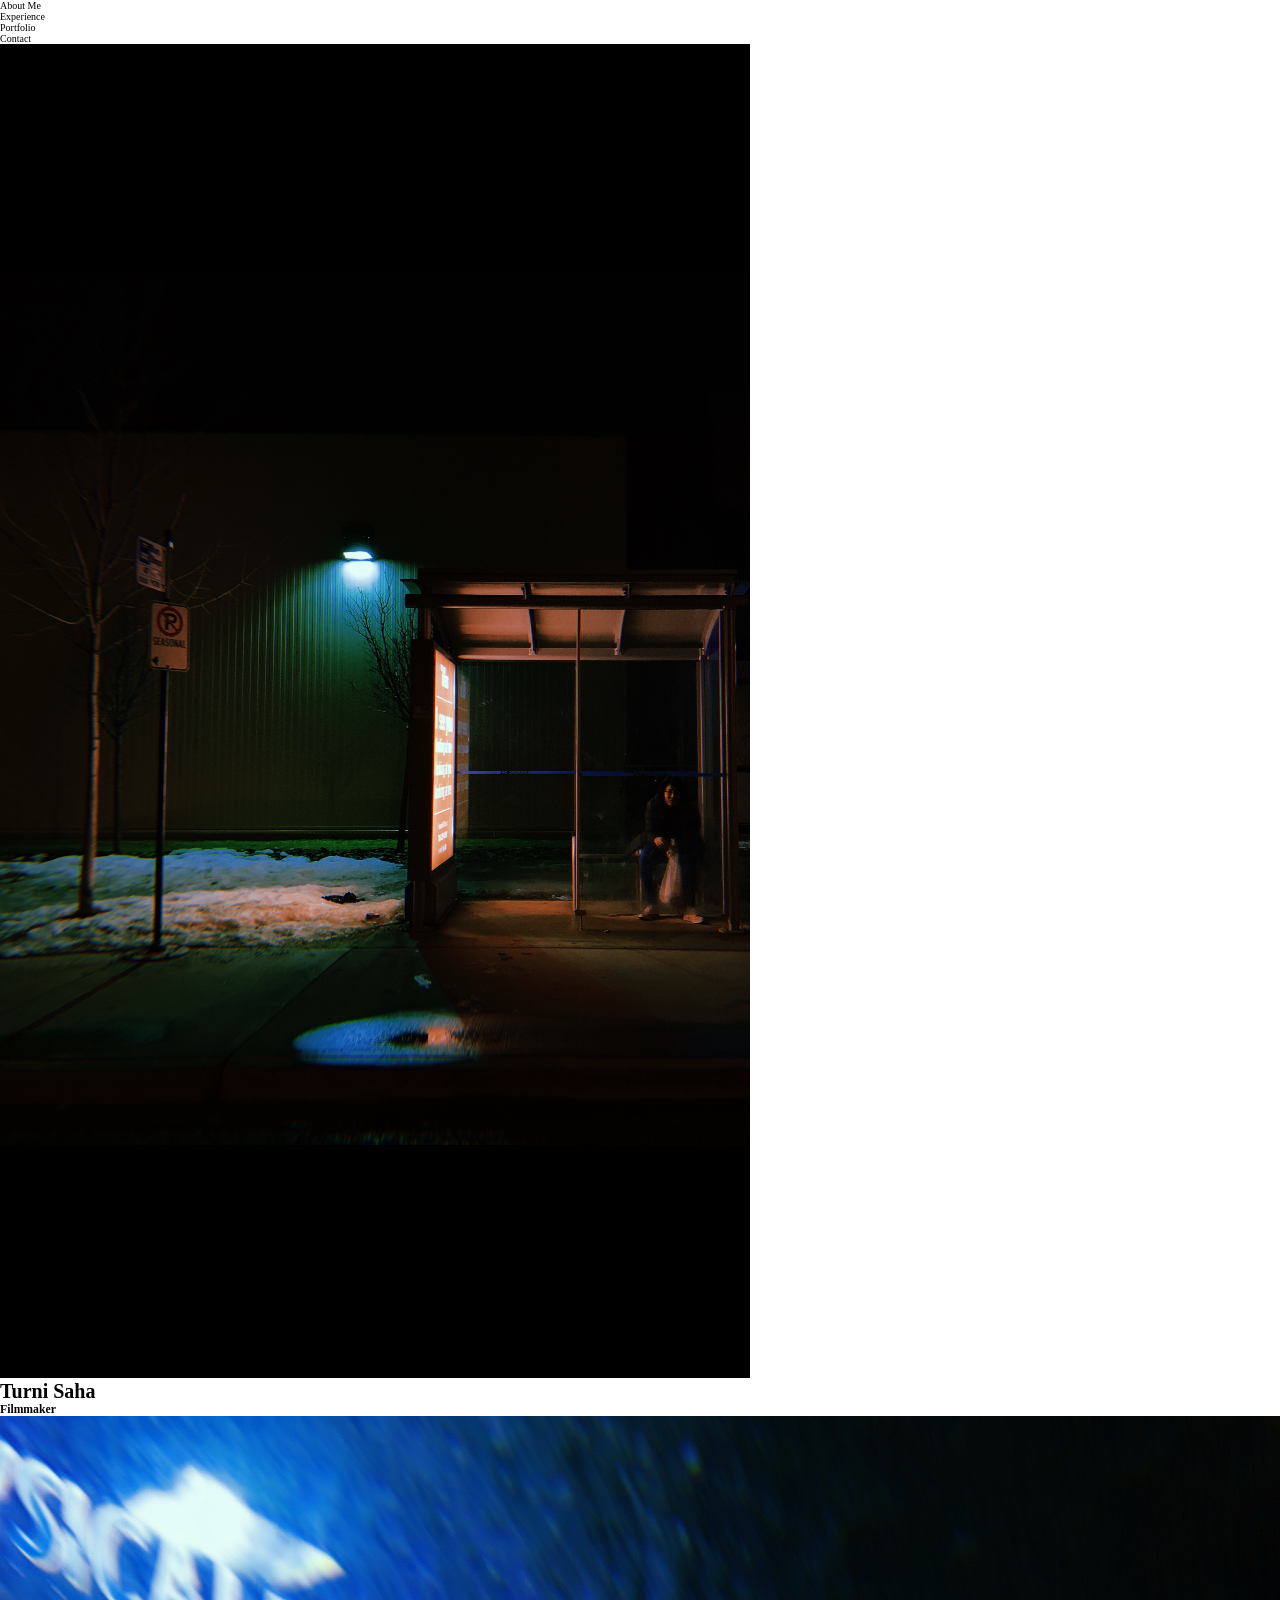
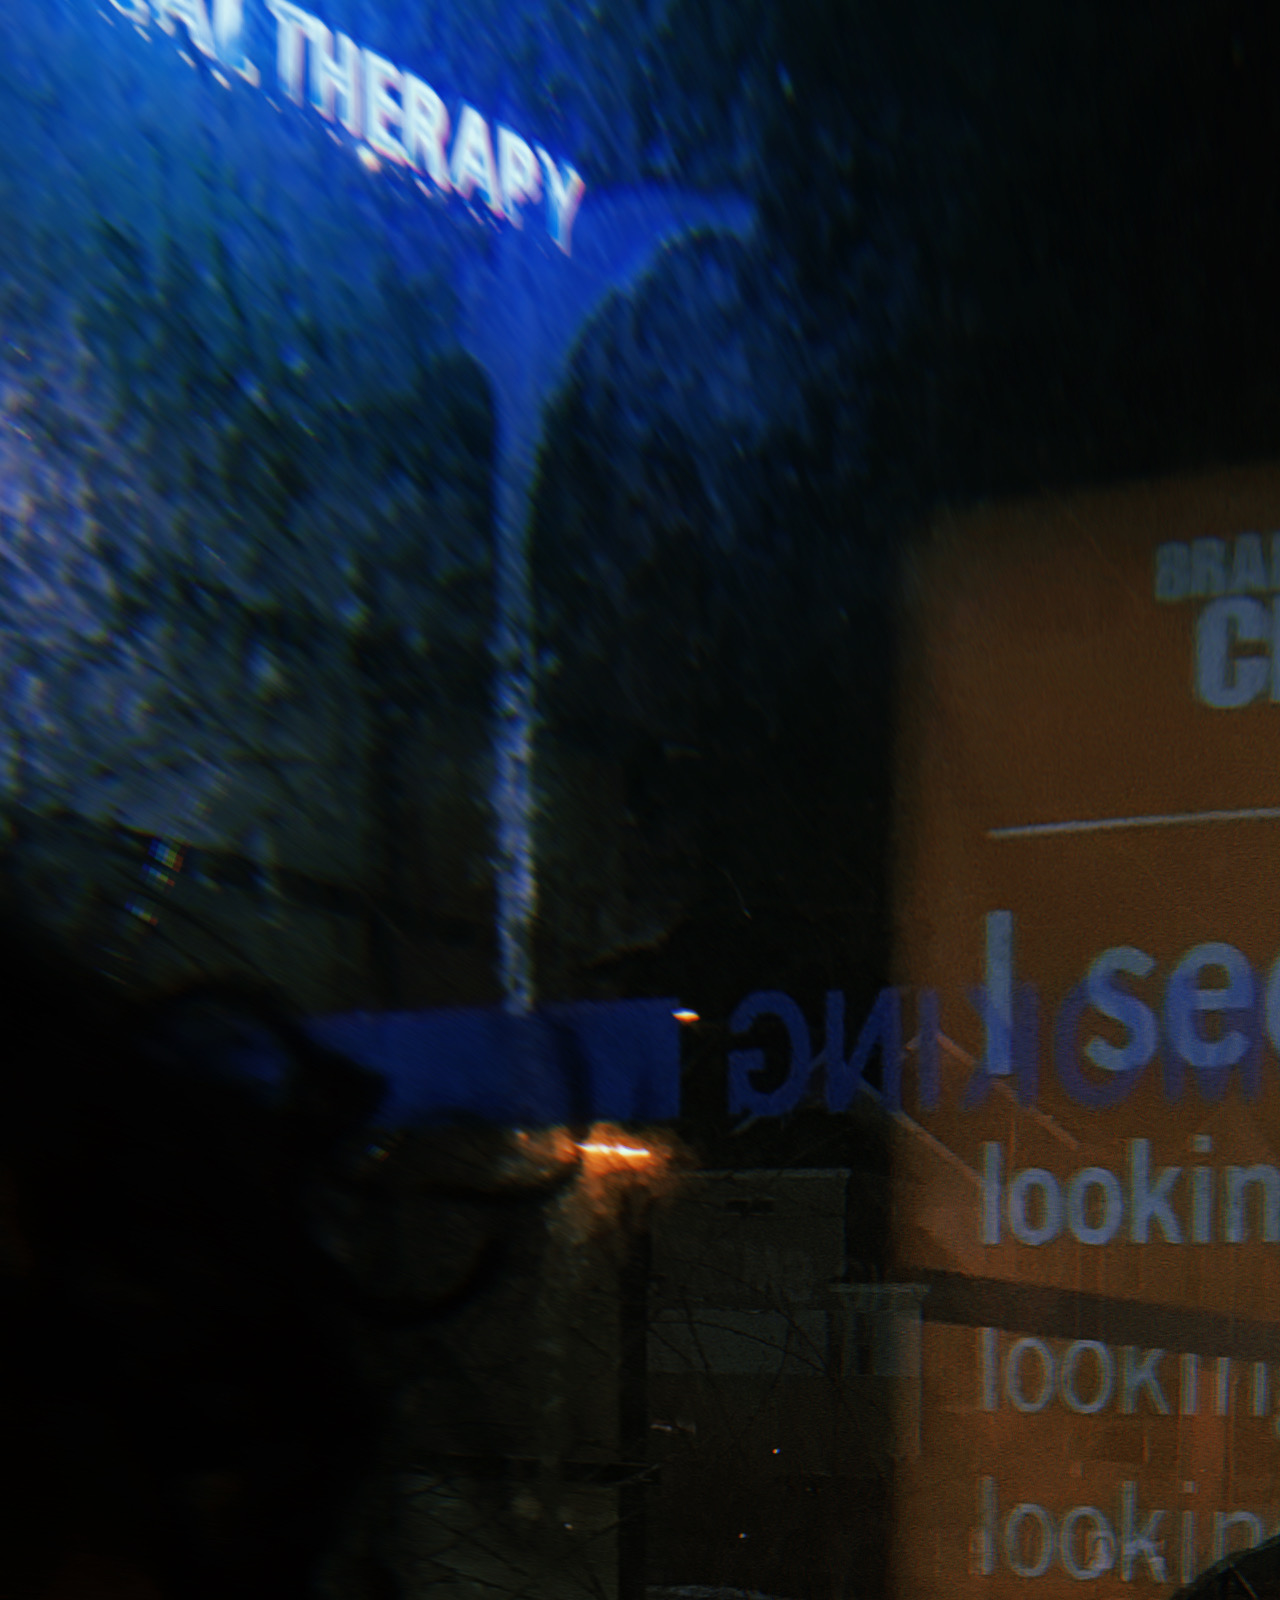
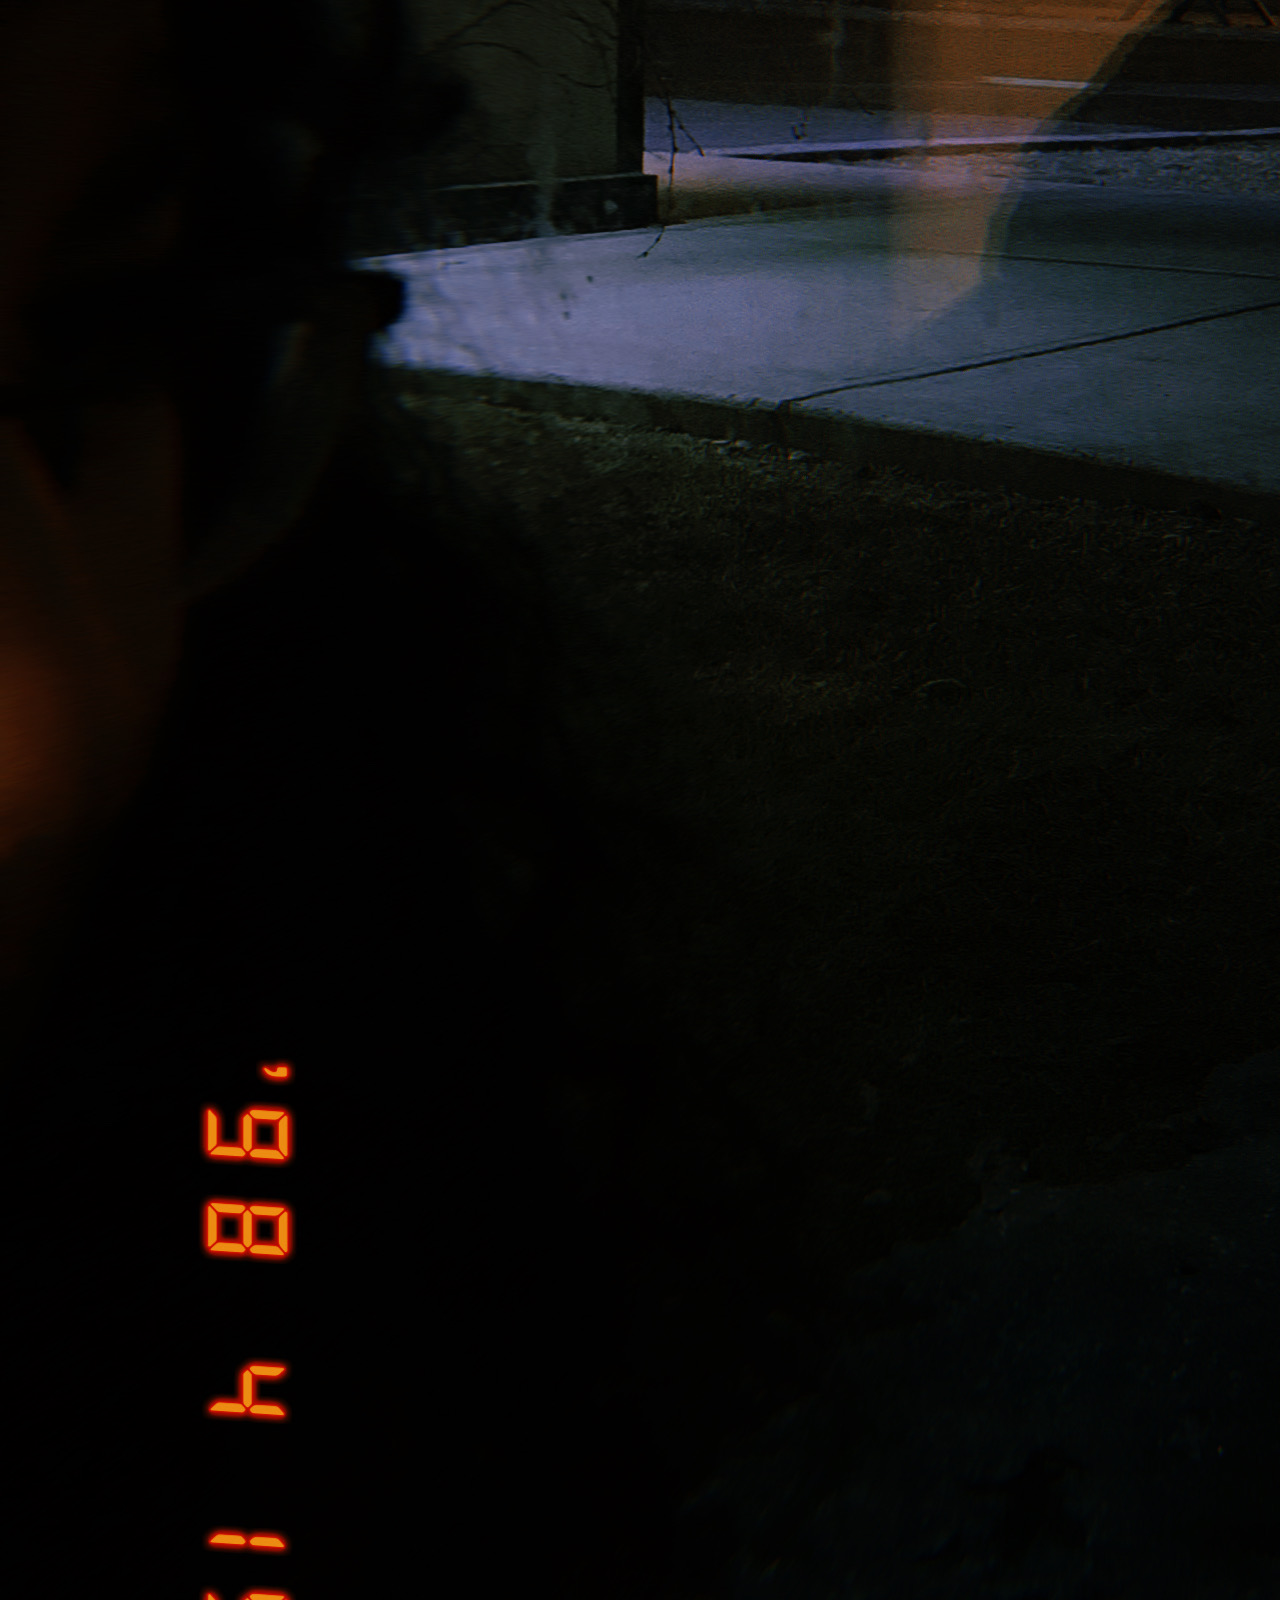
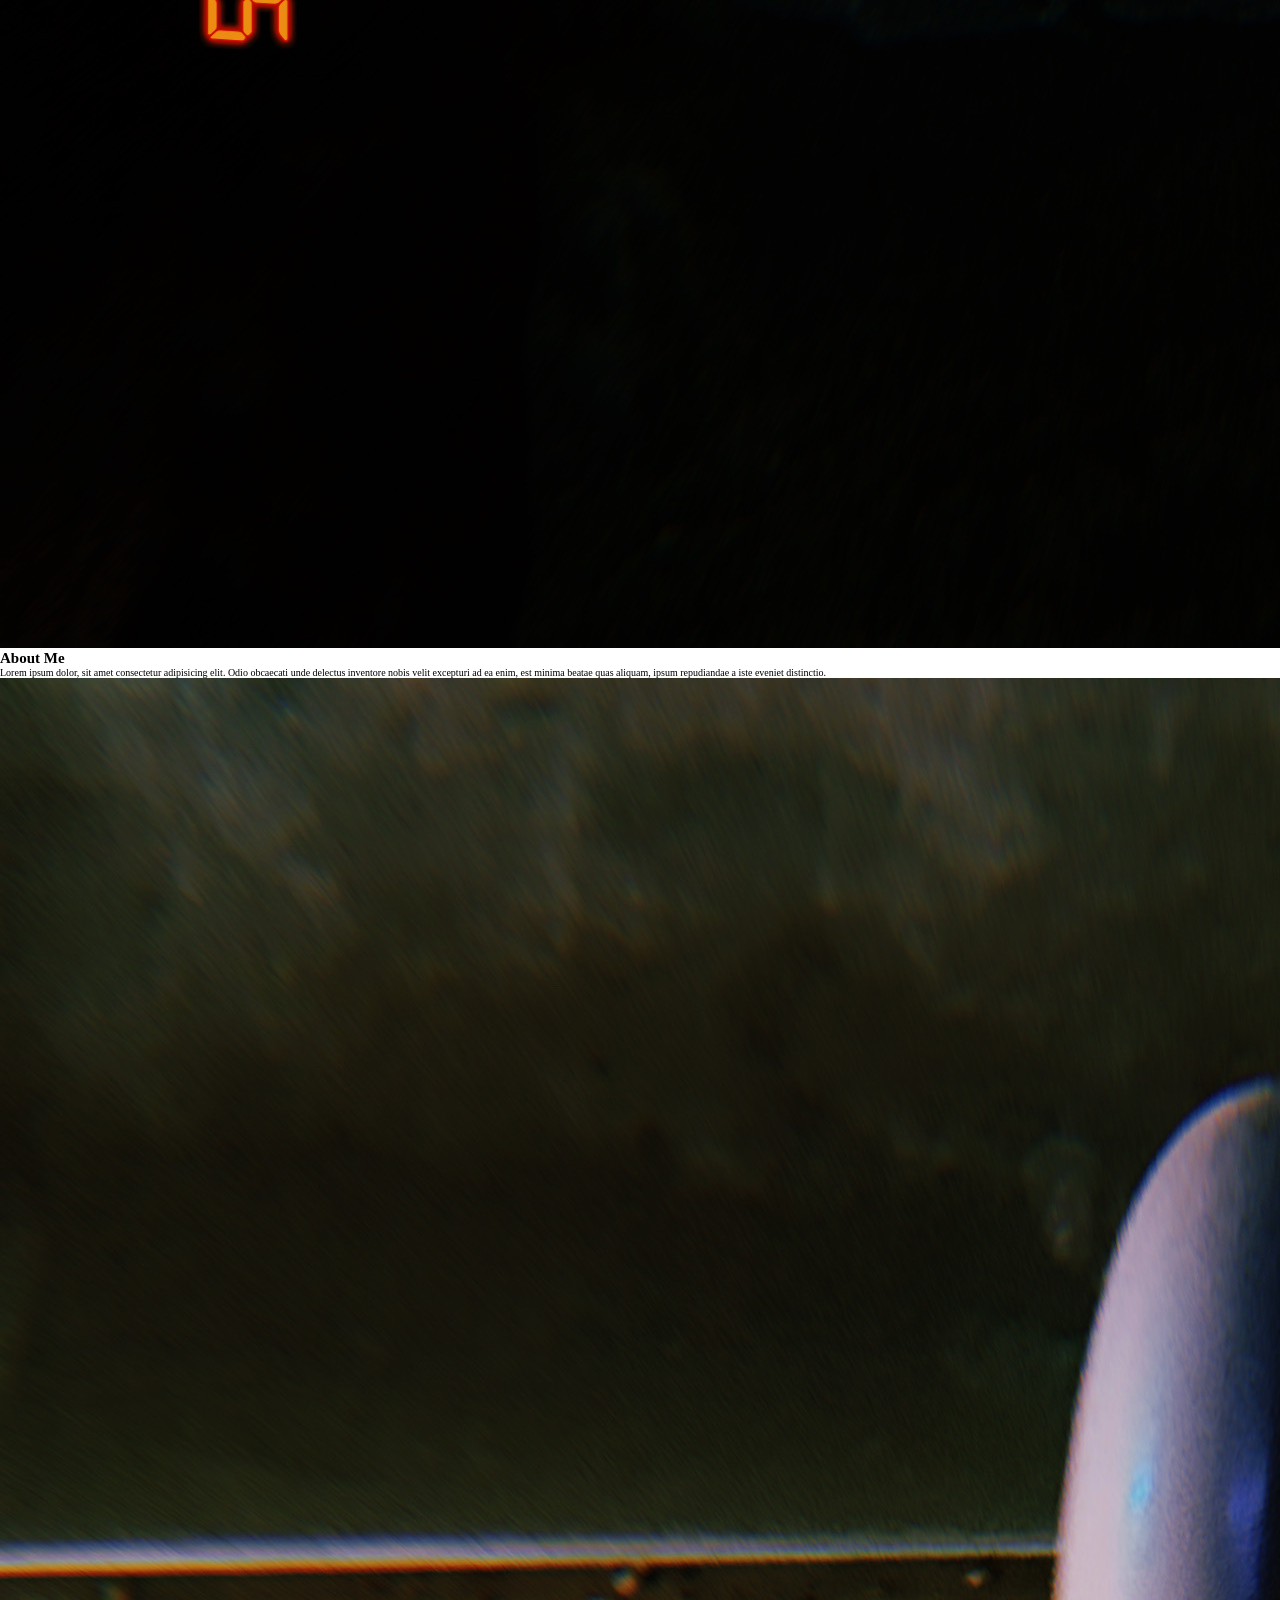
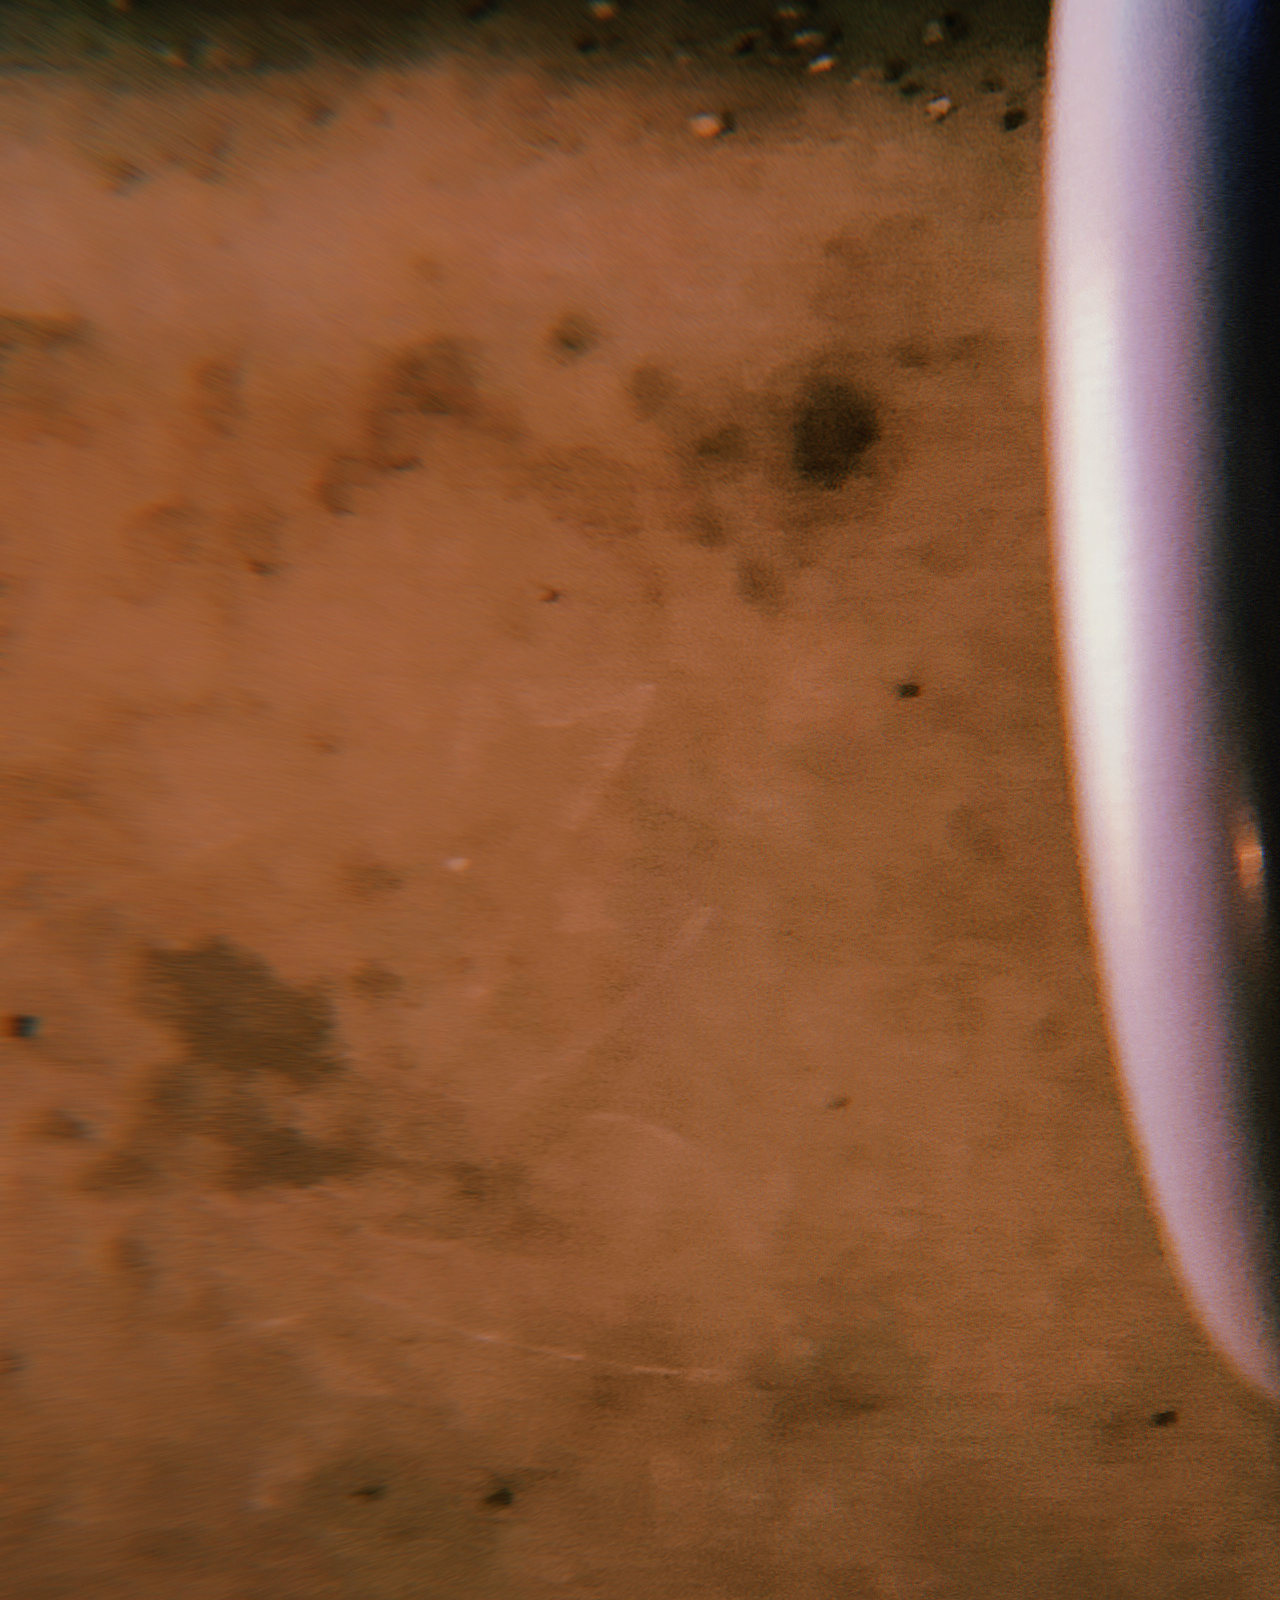
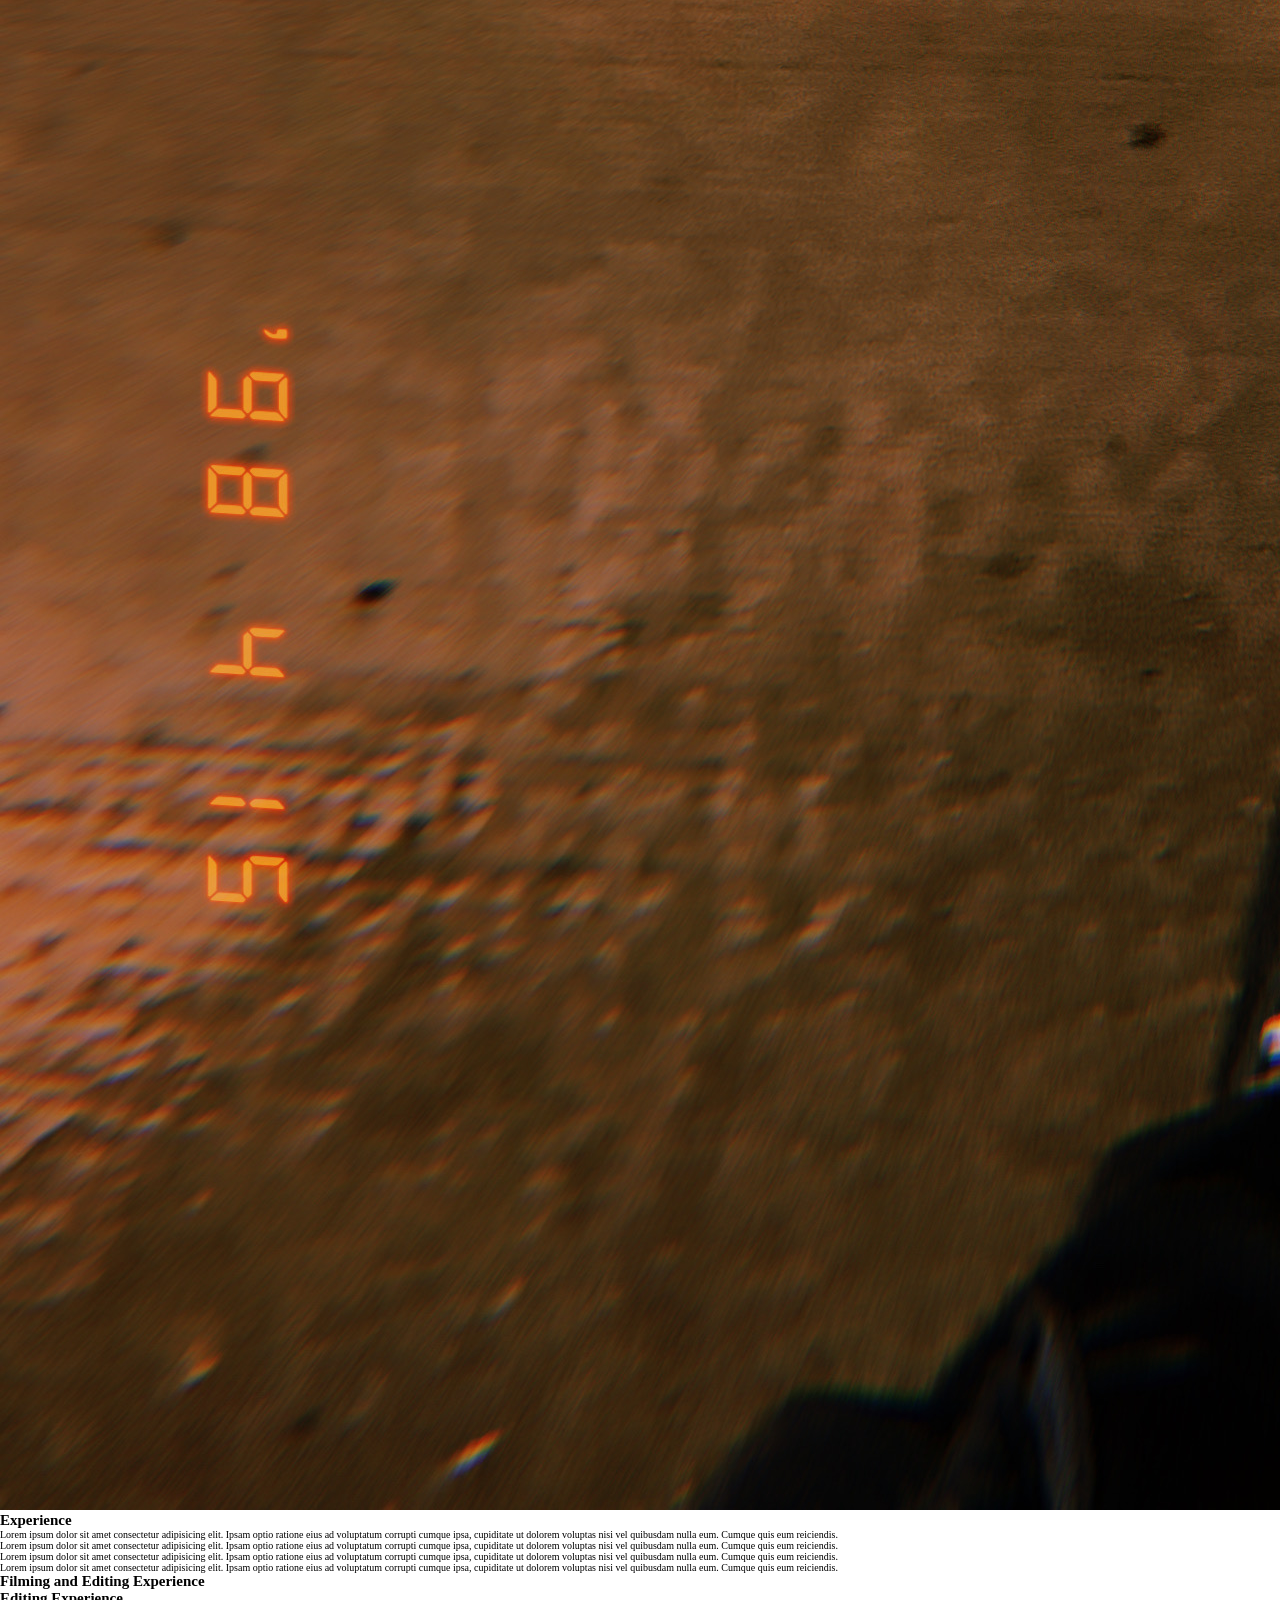
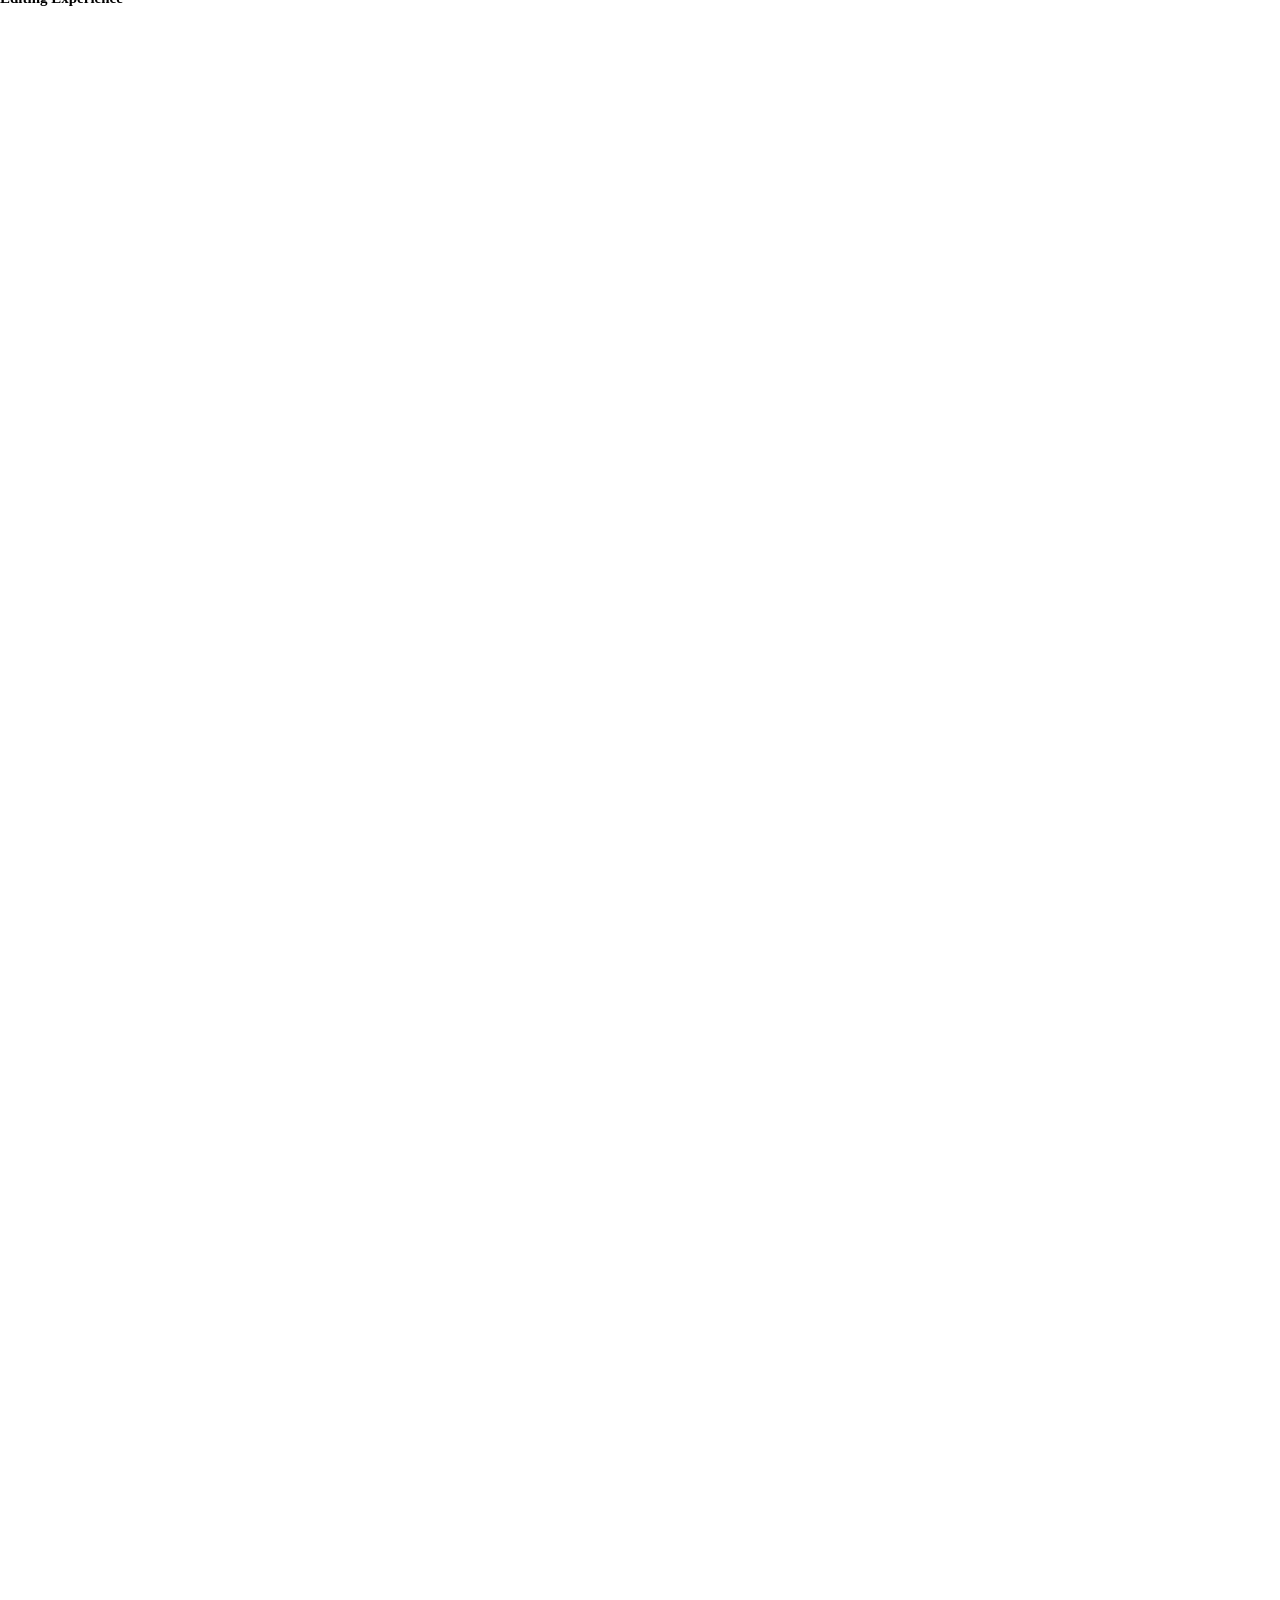
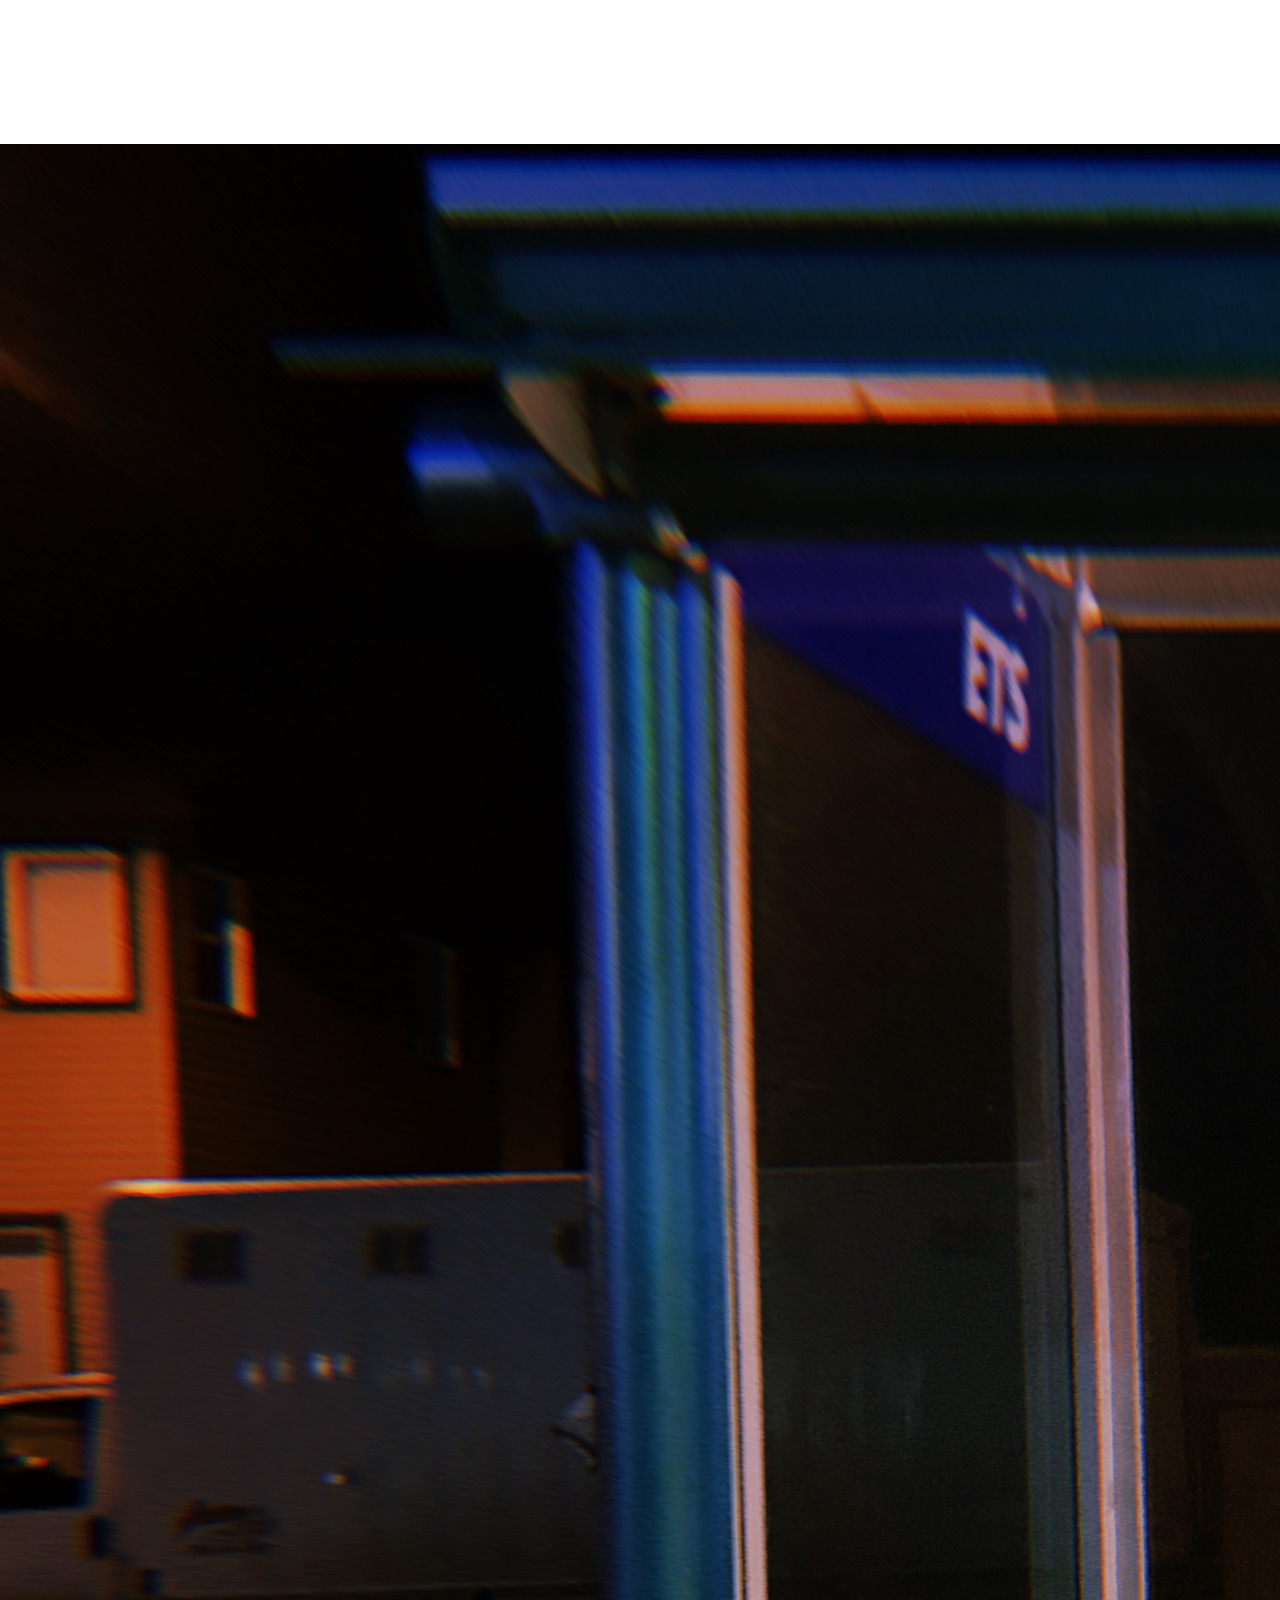
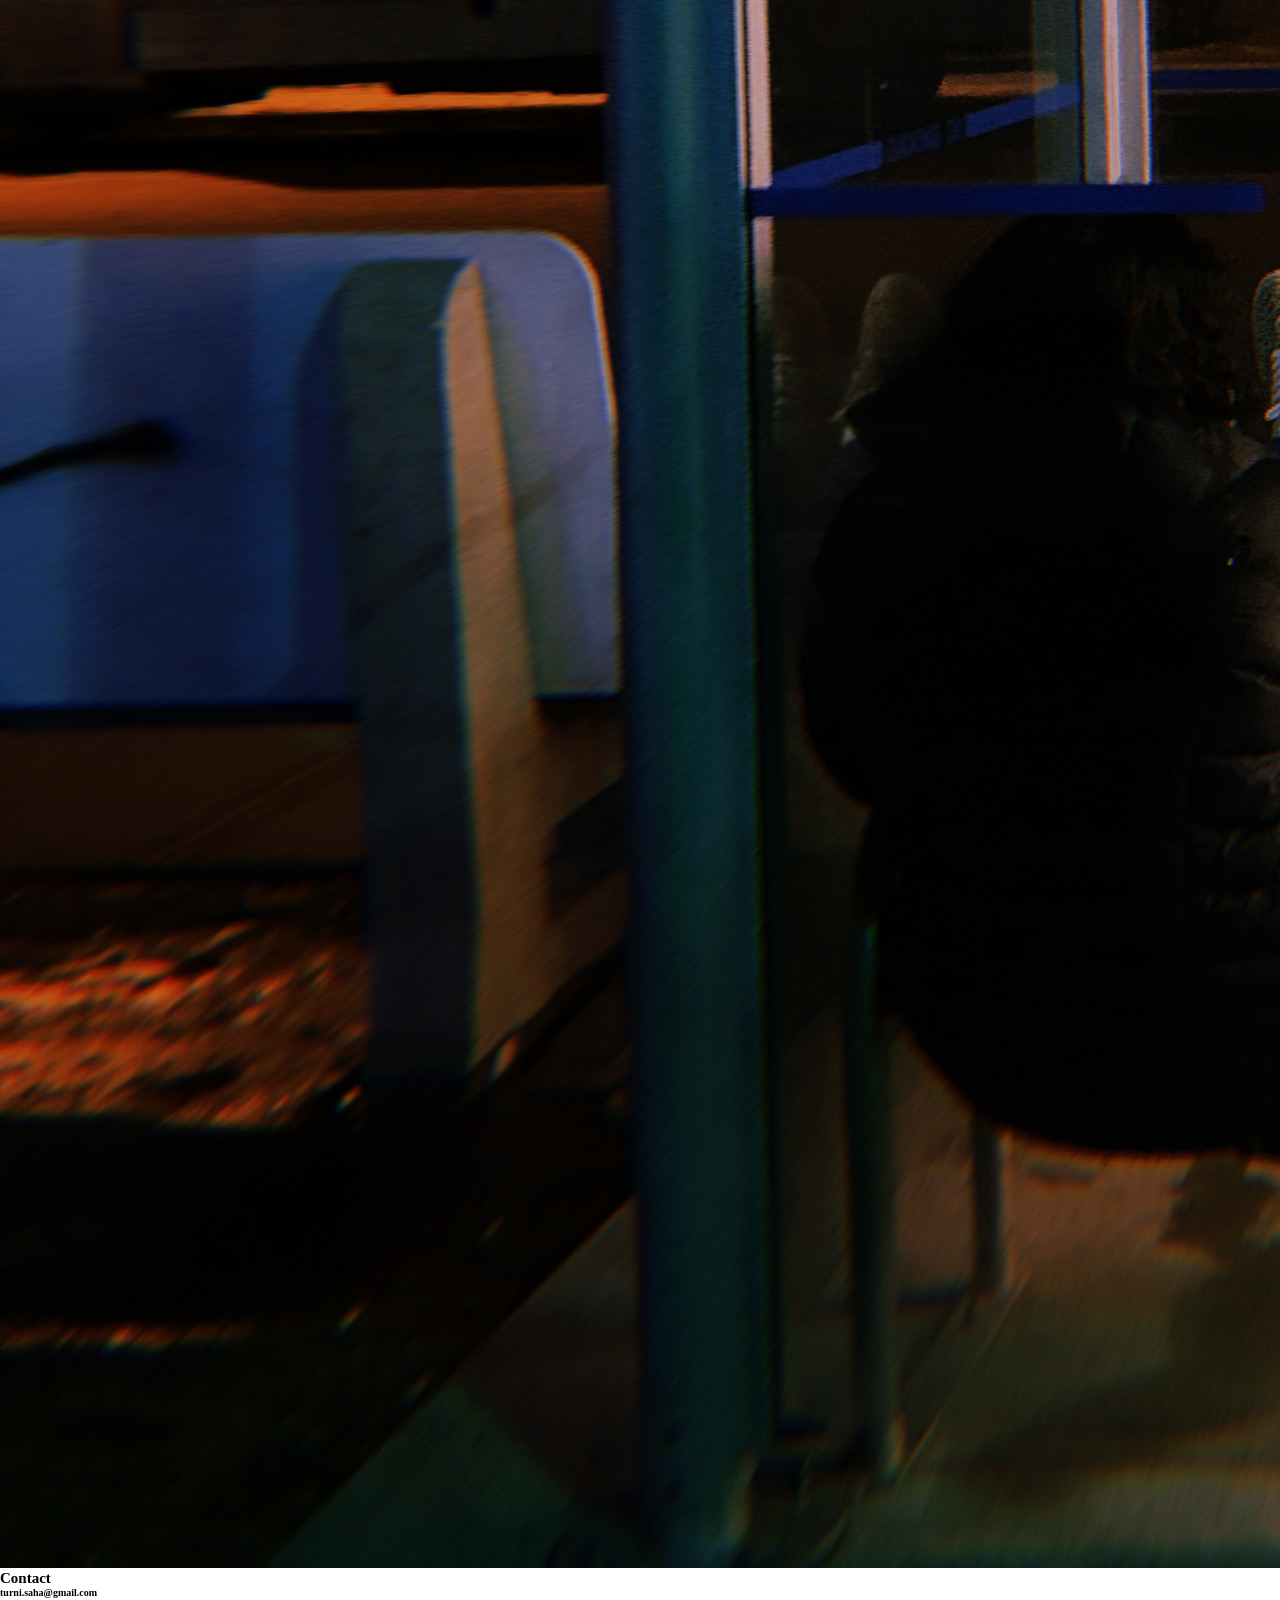
<file: index.html>
<!DOCTYPE html>
<html>
    <!--Linking CSS File-->
    <link rel="stylesheet" href="style.css">
    <link href="https://fonts.googleapis.com/css2?family=DM+Serif+Display&family=Inria+Serif:wght@300;400&family=Montserrat:ital,wght@0,400;0,500;1,700&display=swap" rel="stylesheet"> 
    <head>
        <!--Meta Tags -->
        <meta name="viewport" content="width=device-width, inital-scale=1.0"/>
        <meta name="robots" content="index, follow"/>
        <meta name="description" content="Hi, my name is Turni Saha and this is my portfolio!"/>
        <meta http-equiv="Content-Type" content = "text/html; charset=utf-8"/>
        <title> Turni's Portfolio</title>
        <meta http-equiv="Content-Type" content = "text/html; charset=utf-8"/>
    </head>
    <div class="container">
       <body>
           <!--Navigation Bar-->
            <nav>
                <ul>
                    <li>About Me</li>
                    <li>Experience</li>
                    <li>Portfolio</li>
                    <li>Contact</li>
                </ul>
            </nav>
            <!--Front Picture-->
            <div class="MainTop">
                <div class="MainTopIMG">
                    <img src="imgs/IMG_0776.PNG" alt="Main Picture"/>
                </div>
            <!--Front Picture Words-->
            <span style="white-space: nowrap" id="name"><h1>Turni Saha</h1></span>
            <span style="white-space: nowrap" id="subtitle"><h3>Filmmaker</h3></span>
            </div>
            <!--About Me-->
            <div class="AboutMe">
                <img src="imgs/IMG_0764.JPG" alt="About Me Picture" id="AboutMeImg"/>
                    <div class= "AboutMeInfo">
                        <span style="white-space: nowrap" class="Title"><h2>About Me</h2></span>
                            <p id="AboutMePara">Lorem ipsum dolor, sit amet consectetur adipisicing elit. Odio obcaecati unde delectus inventore nobis velit excepturi ad ea enim, est minima beatae quas aliquam, ipsum repudiandae a iste eveniet distinctio.</p>
                    </div>       
            </div>
            <!--Parralax Scrolling Image-->
            <div class="ExperienceTitle">
                <div class="ParralaxScrollingIMG">
                    <img src="imgs/IMG_0773.JPG" alt="Experience Picture"/>
                </div>
               <span style="white-space: nowrap" id="ExperienceTitleEN"><h2>Experience</h2></span>
            </div>
            <!--Experience Main Bullet Points-->
            <div class="ExperienceMain">
                <ul>
                    <li>
                        Lorem ipsum dolor sit amet consectetur adipisicing elit. Ipsam optio ratione eius ad voluptatum corrupti cumque ipsa, cupiditate ut dolorem voluptas nisi vel quibusdam nulla eum. Cumque quis eum reiciendis.
                    </li>
                    <li>
                        Lorem ipsum dolor sit amet consectetur adipisicing elit. Ipsam optio ratione eius ad voluptatum corrupti cumque ipsa, cupiditate ut dolorem voluptas nisi vel quibusdam nulla eum. Cumque quis eum reiciendis.
                    </li>
                    <li>
                        Lorem ipsum dolor sit amet consectetur adipisicing elit. Ipsam optio ratione eius ad voluptatum corrupti cumque ipsa, cupiditate ut dolorem voluptas nisi vel quibusdam nulla eum. Cumque quis eum reiciendis.
                    </li>
                    <li>
                        Lorem ipsum dolor sit amet consectetur adipisicing elit. Ipsam optio ratione eius ad voluptatum corrupti cumque ipsa, cupiditate ut dolorem voluptas nisi vel quibusdam nulla eum. Cumque quis eum reiciendis.
                    </li>
                </ul>
            </div>
            <!--Video Portfolio-->
            <div class="VideoGrid">
                <div class="VideoNames">
                    <span style="white-space: nowrap"><h2>Filming and Editing Experience</h2></span>
                    <span style="white-space: nowrap"><h2>Editing Experience</h2></span>
                </div>
                <div class="Videos">
                    <iframe width="641" height="361" src="https://www.youtube.com/embed/XJgWxru0EQo" frameborder="0" allow="accelerometer; autoplay; encrypted-media; gyroscope; picture-in-picture" allowfullscreen></iframe>
                    <iframe width="641" height="396" src="https://www.youtube.com/embed/ed56xTQ2JT0" frameborder="0" allow="accelerometer; autoplay; encrypted-media; gyroscope; picture-in-picture" allowfullscreen></iframe>
                    <iframe width="641" height="361" src="https://www.youtube.com/embed/7yb29hSMz80" frameborder="0" allow="accelerometer; autoplay; encrypted-media; gyroscope; picture-in-picture" allowfullscreen></iframe>
                    <iframe width="641" height="361" src="https://www.youtube.com/embed/bLK4KanWTRs" frameborder="0" allow="accelerometer; autoplay; encrypted-media; gyroscope; picture-in-picture" allowfullscreen></iframe>
                    <iframe width="641" height="396" src="https://www.youtube.com/embed/tWgo5yfnigo" frameborder="0" allow="accelerometer; autoplay; encrypted-media; gyroscope; picture-in-picture" allowfullscreen></iframe>
                    <iframe width="641" height="361" src="https://www.youtube.com/embed/VbiUDxORtWA" frameborder="0" allow="accelerometer; autoplay; encrypted-media; gyroscope; picture-in-picture" allowfullscreen></iframe>
                    <iframe width="641" height="361" src="https://www.youtube.com/embed/Yv1Ui_Y3Ryw" frameborder="0" allow="accelerometer; autoplay; encrypted-media; gyroscope; picture-in-picture" allowfullscreen></iframe>
                    <iframe width="641" height="361" src="https://www.youtube.com/embed/fGtFW50TpZA" frameborder="0" allow="accelerometer; autoplay; encrypted-media; gyroscope; picture-in-picture" allowfullscreen></iframe>
                    <iframe width="641" height="361" src="https://www.youtube.com/embed/m-HKKy2sLrs" frameborder="0" allow="accelerometer; autoplay; encrypted-media; gyroscope; picture-in-picture" allowfullscreen></iframe>
                </div>
            </div>
            <!---Contact-->
            <div class="Contact"> 
                <div class="ParralaxScrollingIMG">
                    <img src="imgs/IMG_0775.JPG" alt="Contact Picture"/>
                </div>
            <span style="white-space: nowrap"><h2>Contact</h2>
                <ul>
                    <li>
                        <span style="white-space: nowrap"><h4>turni.saha@gmail.com</h4></span>
                    </li>
                    <li>
                        <span style="white-space: nowrap"><h4>780-504-2795</h4></span>
                    </li>
                </ul>
            </span>
            </div>



        </body> 
    </div>
    
</html>
</file>
<file: style.css>
html {
    font-size: 62.5%;
    box-sizing: border-box;
  }
  
  *, *::before, *::after {
    margin: 0;
    padding: 0;
    box-sizing: inherit;
  }



  /* font-family: 'Montserrat', sans-serif;

  font-family: 'DM Serif Display', serif;

  font-family: 'Inria Serif', serif; */
</file>
